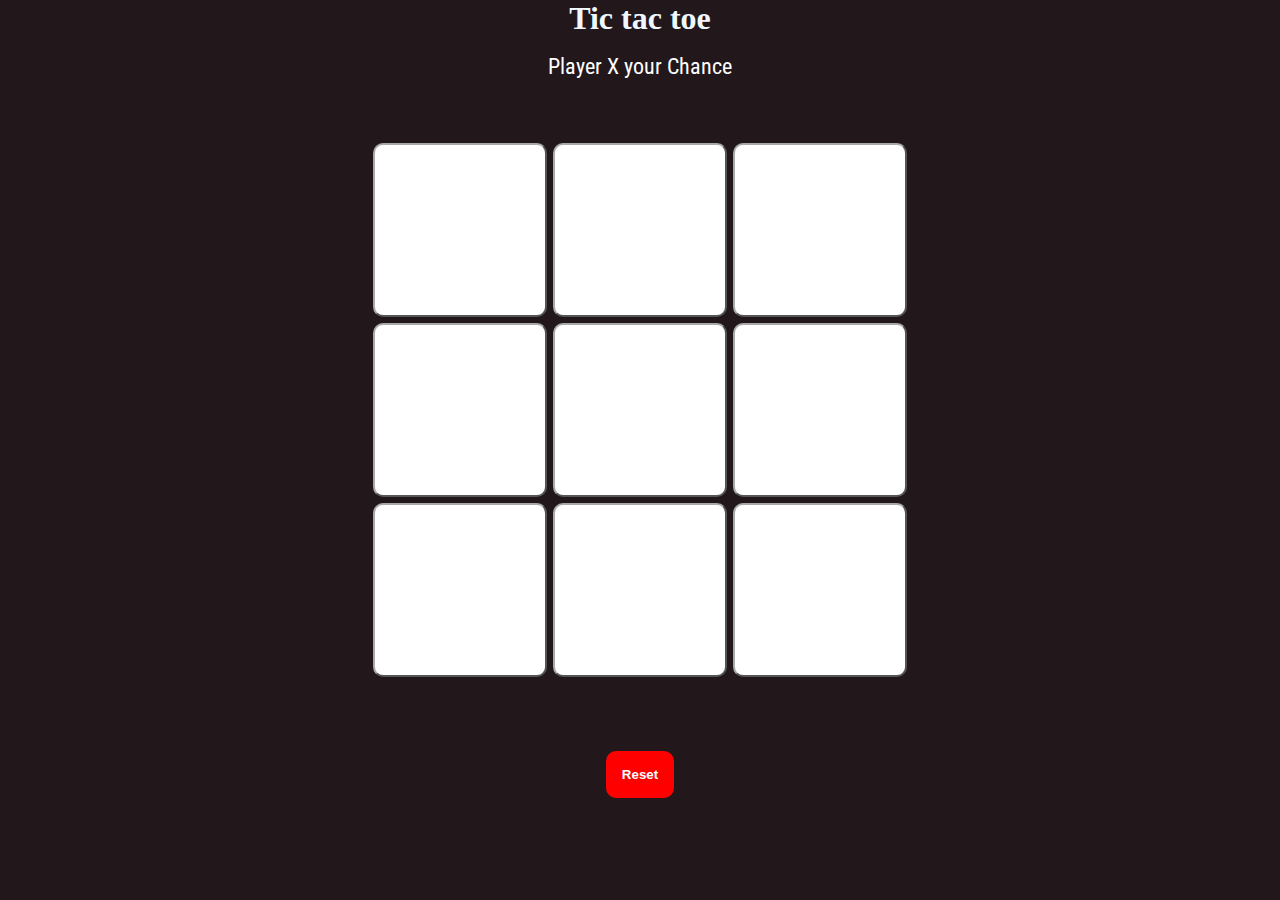
<file: index.html>
<!DOCTYPE html>
<html lang="en">
<head>
    <meta charset="UTF-8">
    <meta name="viewport" content="width=device-width, initial-scale=1.0">
    <title>TIC-TAC-TOE</title>
    <link rel="preconnect" href="https://fonts.googleapis.com">
<link rel="preconnect" href="https://fonts.gstatic.com" crossorigin>
<link href="https://fonts.googleapis.com/css2?family=Roboto+Condensed:ital,wght@0,100..900;1,100..900&display=swap" rel="stylesheet">
<link rel="stylesheet" href="tictactoe.css">
</head>
<body>
    <main>
        <h1>Tic tac toe</h1>
        <p>Player X your Chance</p>
        <div class="container">
        <div class="game">
            <button class="box"></button>
            <button class="box"></button>
            <button class="box"></button>
            <button class="box"></button>
            <button class="box"></button>
            <button class="box"></button>
            <button class="box"></button>
            <button class="box"></button>
            <button class="box"></button>
        </div>
    </div>
    <button class="reset">Reset</button>
    </main>
    <script src="tictactoe.js"></script>
</body>
</html>
</file>
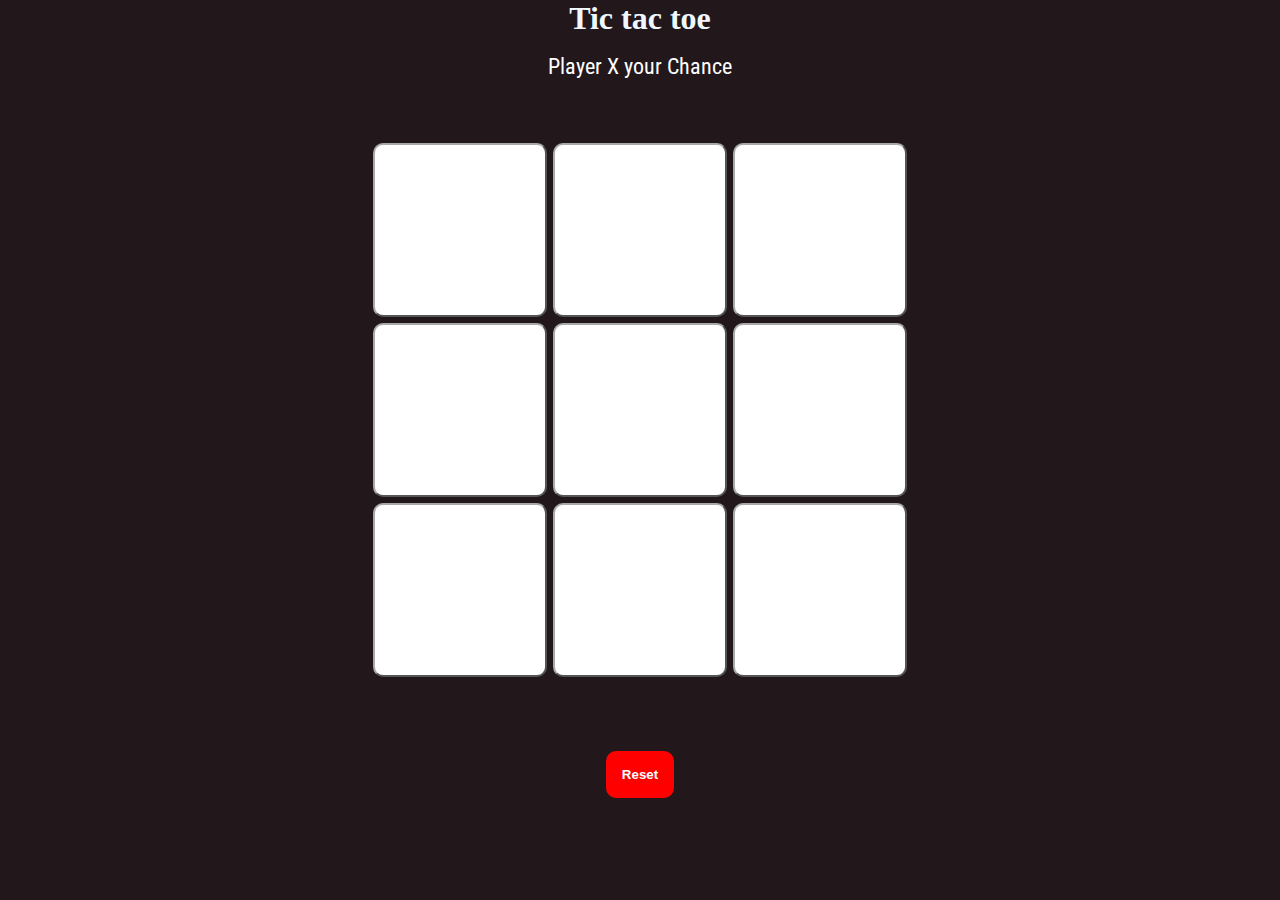
<file: tictactoe.html>
<!DOCTYPE html>
<html lang="en">
<head>
    <meta charset="UTF-8">
    <meta name="viewport" content="width=device-width, initial-scale=1.0">
    <title>TIC-TAC-TOE</title>
    <link rel="preconnect" href="https://fonts.googleapis.com">
<link rel="preconnect" href="https://fonts.gstatic.com" crossorigin>
<link href="https://fonts.googleapis.com/css2?family=Roboto+Condensed:ital,wght@0,100..900;1,100..900&display=swap" rel="stylesheet">
<link rel="stylesheet" href="tictactoe.css">
</head>
<body>
    <main>
        <h1>Tic tac toe</h1>
        <p>Player X your Chance</p>
        <div class="container">
        <div class="game">
            <button class="box"></button>
            <button class="box"></button>
            <button class="box"></button>
            <button class="box"></button>
            <button class="box"></button>
            <button class="box"></button>
            <button class="box"></button>
            <button class="box"></button>
            <button class="box"></button>
        </div>
    </div>
    <button class="reset">Reset</button>
    </main>
    <script src="tictactoe.js"></script>
</body>
</html>
</file>
<file: tictactoe.css>
*{
    margin: 0px;
    padding:0px;
}

body{
    background-color:#22181C;
    text-align: center;
}

.container{
    height:70vh;
    margin:10px;
    display: flex;
    justify-content: center;
    align-items: center;
}

.game{
    display: grid;
    grid-template-columns: repeat(3,20vh);
    grid-template-rows: repeat(3,20vh);
    border: 0px;
}

.box{
      margin:0.2rem;
      border-radius: 10px;
      border-color: darkgray;
      background-color:white;
      font-size: 5rem;
      font-family: cursive;
      cursor: pointer;
      color:#22181C;
}

h1{
    color: aliceblue;
}

.box:hover{
    background-color: rgb(186, 92, 57);
}

.reset{
    margin: 1rem;
    padding:1rem;
    border-radius: 10px;
    background-color: red;
    font-family:'Segoe UI', Tahoma, Geneva, Verdana, sans-serif;
    font-weight: bold;
    color:azure;
    border: none;
    cursor: pointer;
}

p{
    color:white;
    margin:1rem;
    font-size:1.4rem;
    font-family: "Roboto Condensed", sans-serif;
}
</file>
